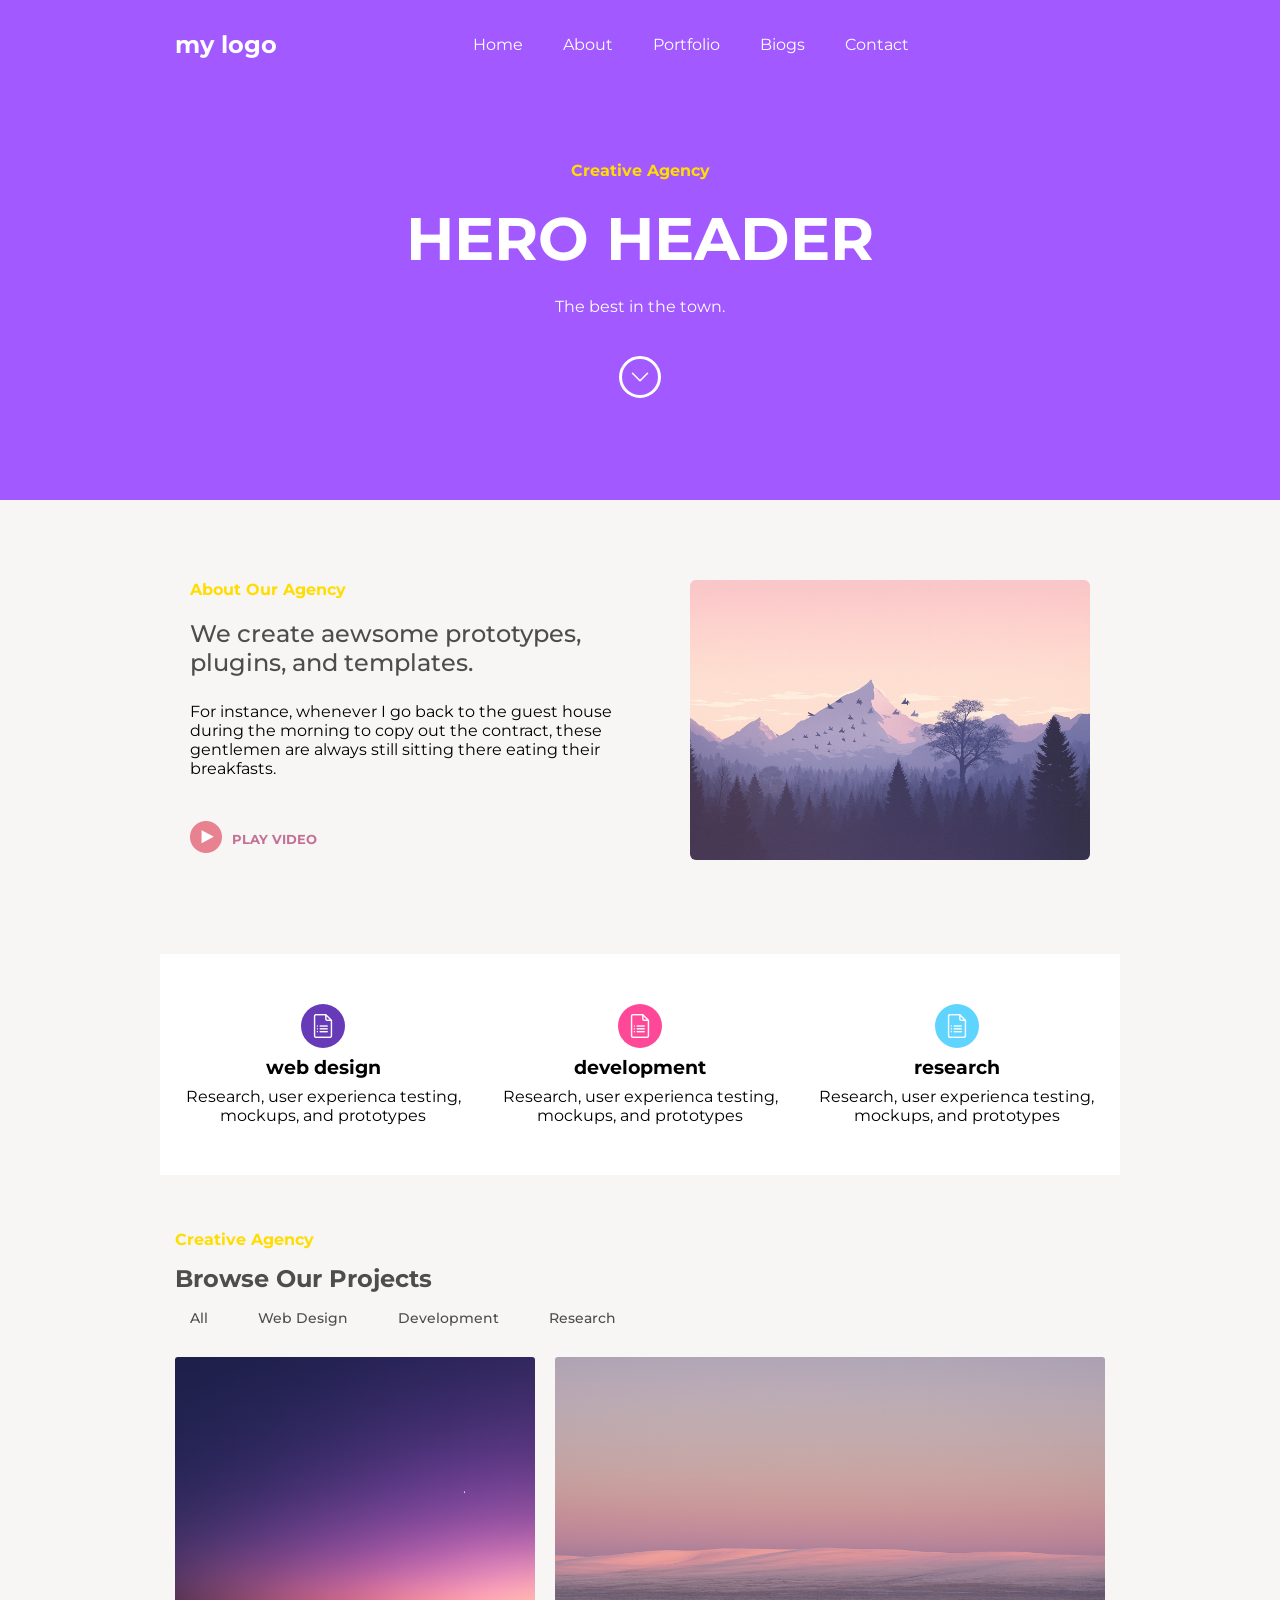
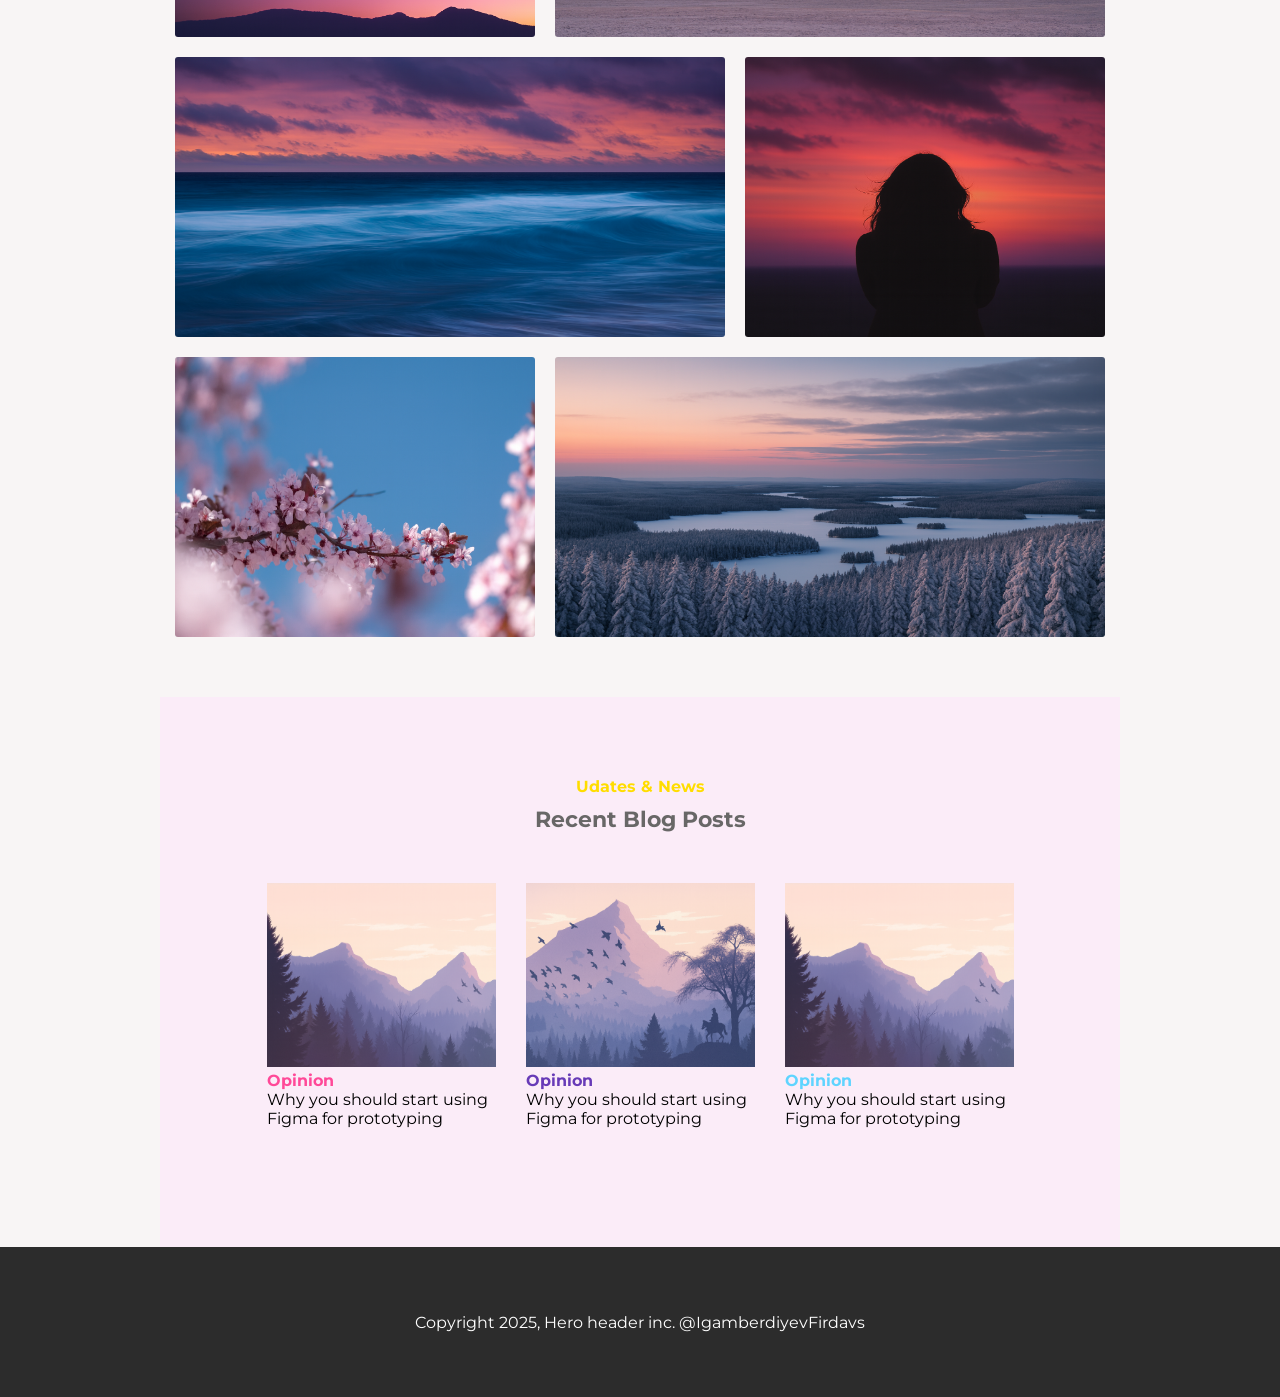
<file: dars2/index.html>
<!DOCTYPE html>
<html lang="en">

<head>
    <meta charset="UTF-8">
    <meta name="viewport" content="width=device-width, initial-scale=1.0">
    <title>Document</title>
    <link rel="stylesheet" href="./css/style.css">
    <link rel="stylesheet" href="./css/media.css">
</head>

<body>
    <header class="header">
        <nav class="nav">
            <div class="container">
                <a href="#!" class="nav__logo">my logo</a>
                <ul class="nav__list">
                    <li class="nav__items">
                        <a href="#!" class="nav__link">Home</a>
                    </li>
                    <li class="nav__items">
                        <a href="#!" class="nav__link">About</a>
                    </li>
                    <li class="nav__items">
                        <a href="#!" class="nav__link">Portfolio</a>
                    </li>
                    <li class="nav__items">
                        <a href="#!" class="nav__link">Biogs</a>
                    </li>
                    <li class="nav__items">
                        <a href="#!" class="nav__link">Contact</a>
                    </li>
                </ul>
                <div class="nav__menu">
                    <span class="menu__line"></span>
                </div>
            </div>
        </nav>
        <div class="container">
            <a href="#!" class="common__link">Creative Agency</a>
            <h1 class="header__title">HERO HEADER</h1>
            <p class="header__txt">The best in the town.</p>
            <a href="#!" class="header__img-link">
                <img src="./image/sroll.png" alt="" class="header__img">
            </a>
        </div>
    </header>
    <main>
        <section class="about">
            <div class="container">
                <div class="about__desc">
                    <a href="#!" class="common__link">About Our Agency</a>
                    <h2 class="about__desc-title">We create aewsome prototypes, plugins, and templates.</h2>
                    <p class="about__desc-txt">For instance, whenever I go back to the guest house during the morning to
                        copy out the contract, these gentlemen are always still sitting there eating their breakfasts.
                    </p>
                    <div class="video">
                        <a href="#!" class="video__link">
                            <img src="./image/play.png" alt="btn" class="video__btn">
                        </a>
                        <a href="#!" class="video__txt-btn">
                            <p class="video__txt">PLAY VIDEO</p>
                        </a>
                    </div>
                </div>
                <div class="about__img">
                    <img src="./image/nature.png" alt="" class="about__img-nature">
                </div>
            </div>
        </section>
        <section class="services">
            <div class="container">
                <div class="services__cards">
                    <div class="services__card">
                        <div class="service__img-box">
                            <img src="./image/forms.png" alt="table" class="services__card-img">
                        </div>
                        <h3 class="services__card-title">web design</h3>
                        <p class="services__card-txt">Research, user experienca testing, mockups, and prototypes</p>
                    </div>
                    <div class="services__card">
                        <div class="service__img-box servicecard2">
                            <img src="./image/forms.png" alt="table" class="services__card-img">
                        </div>
                        <h3 class="services__card-title">development</h3>
                        <p class="services__card-txt">Research, user experienca testing, mockups, and prototypes</p>
                    </div>
                    <div class="services__card">
                        <div class="service__img-box servicecard3">
                            <img src="./image/forms.png" alt="table" class="services__card-img">
                        </div>
                        <h3 class="services__card-title">research</h3>
                        <p class="services__card-txt">Research, user experienca testing, mockups, and prototypes</p>
                    </div>
                </div>
            </div>
        </section>
        <section class="portfolio">
            <div class="container">
                <div class="portfolio__cards">
                    <div class="portfolio__card">
                        <a href="#!" class="common__link portfolio__card-title">Creative Agency</a>
                        <h2 class="portfolio__card-txt">Browse Our Projects</h2>
                        <ul class="portfolio__card-list">
                            <li class="portfolio__card-item">
                                <a href="#!" class="portfolio__card-link">All</a>
                            </li>
                            <li class="portfolio__card-item">
                                <a href="#!" class="portfolio__card-link">Web Design</a>
                            </li>
                            <li class="portfolio__card-item">
                                <a href="#!" class="portfolio__card-link">Development</a>
                            </li>
                            <li class="portfolio__card-item">
                                <a href="#!" class="portfolio__card-link">Research</a>
                            </li>
                        </ul>
                    </div>
                    <div class="portfolio__imgs">
                        <div class="portfolio__imgs-row">
                            <img src="./image/sunset.png" alt="sunset" class="portfolio__img">
                            <img src="./image/sunrise.png" alt="sunsrise" class="portfolio__img1">
                        </div>
                        <div class="portfolio__imgs-row">
                            <img src="./image/ocean.png" alt="ocean" class="portfolio__img1">
                            <img src="./image/girl.png" alt="girl" class="portfolio__img">
                        </div>
                        <div class="portfolio__imgs-row">
                            <img src="./image/tree.png" alt="tree" class="portfolio__img">
                            <img src="./image/winter.png" alt="winter" class="portfolio__img1">
                        </div>
                    </div>
                </div>
            </div>
        </section>
        <section class="news">
            <div class="container">
                <a href="#!" class="common__link news__link">Udates & News</a>
                <h3 class="news__title">Recent Blog Posts</h3>
                <div class="news__cards">
                    <div class="news__card">
                        <img src="./image/mountain.png" alt="" class="news__card-img">
                        <a href="#!" class="news__card-link">Opinion</a>
                        <p class="news__card-txt">Why you should start using Figma for prototyping</p>
                    </div>
                    <div class="news__card">
                        <img src="./image/mountain2.png" alt="" class="news__card-img">
                        <a href="#!" class="news__card-link news__card-link1">Opinion</a>
                        <p class="news__card-txt">Why you should start using Figma for prototyping</p>
                    </div>
                    <div class="news__card">
                        <img src="./image/mountain.png" alt="" class="news__card-img">
                        <a href="#!" class="news__card-link news__card-link2">Opinion</a>
                        <p class="news__card-txt">Why you should start using Figma for prototyping</p>
                    </div>
                </div>
            </div>
        </section>
    </main>
    <footer class="footer">
        <div class="container">
            <p class="footer__txt">
                Copyright 2025, Hero header inc. @IgamberdiyevFirdavs
            </p>
        </div>
    </footer>
</body>
</html>
</file>
<file: dars2/css/style.css>
@import url(fonts.css);
@import url(common.css);

/* header  */

.header {
    padding-top: 30px;
    background: #A259FF;
    display: flex;
    flex-direction: column;
    height: 500px;
}

.nav .container {
    display: flex;
    justify-content: space-between;
    align-items: center;
}

.nav__list {
    display: flex;
    gap: 40px;
}

.nav__logo {
    color: white;
    font-size: 24px;
    font-family: "Montserrat";
    font-weight: 700;
}

.nav__link {
    color: white;
    font-size: 16px;
    font-weight: 400;
}

.header > .container {
    display: flex;
    flex-direction: column;
    justify-content: center;
    align-items: center;
    flex-grow: 1;
}

.common__link {
    color: rgb(255, 221, 0);
    font-weight: 700;
}

.header__title {
    color: white;
    font-size: 60px;
    padding: 22px 0;
}

.header__txt {
    color: white;
    padding-bottom: 40px;
}

.header__img {
    display: flex;
    padding: 6px;
    border: 3px solid white;
    border-radius: 50%;
}

/* header  */

/* about  */

.about .container {
    display: flex;
    margin-top: 50px;
    display: flex;
    padding: 30px;
    gap: 70px;    
}

.video {
    display: flex;
    align-items: center;
    gap: 10px;
    padding-top: 18px;
}

.about__img-nature {
    min-width: 400px;
    width: 100%;
    height: 280px;
    border-radius: 6px;
}

.about__desc-txt {
    padding: 25px 0;
}

.about__desc-title {
    font-weight: 500;
    color: #4d4d4d;
    padding-top: 20px;
}

.video__txt {
    font-size: 13px;
    font-family: "Montserrat";
    font-weight: 700;
    color: #9e195399;
}

/* about  */

/* services  */

.services .container {
    margin-top: 60px;
    background: white;
    padding: 50px 20px;
}

.services__cards {
    display: flex;
    gap: 30px;
}

.services__card {
    display: flex;
    flex-direction: column;
    align-items: center;
    text-align: center;
    gap: 8px;
}

.service__img-box {
    background: #673AB7;
    border-radius: 50%;
    display: flex;
    justify-content: center;
    align-items: center ;
}

.servicecard2 {
    background: #ff4998;
}

.servicecard3 {
    background: #5fd4ff;
}

.services__card-img {
    padding: 10px;
}

/* services  */

/* portfolio  */

.portfolio .container {
    margin-top: 30px;
}

.portfolio__card-list {
    display: flex;
    gap: 20px;
}

.portfolio__card-txt {
    padding: 15px 0;
    color: #4d4d4d;
}

.portfolio__card-title {
    display: inline-block;
    padding-top: 25px;
}

.portfolio__card-link {
    color: #4d4d4d;
    font-family: "Montserrat";
    font-weight: 500;
    font-size: 14px;
    transition: 0.2s;
    border: none;
    padding: 5px 15px;
}

.portfolio__card-link:hover {
    background: #ff4998;
    border-radius: 18px;
    color: white;
    padding: 5px 15px;
}

.portfolio__imgs {
    display: flex;
    flex-direction: column;
    padding: 30px 0 60px 0;
    gap: 20px;
}

.portfolio__imgs-row {
    display: flex;
    justify-content: space-between;
}

.portfolio__img {
    max-width: 360px;
    width: 100%;
    height: 280px;
    border-radius: 3px;
}

.portfolio__img1 {
    max-width: 550px;
    width: 100%;
    height: 280px;
    border-radius: 3px;
}
/* portfolio  */

/* news  */

.news .container {
    display: flex;
    flex-direction: column;
    align-items: center;
    background: #ffd7fe50;
}

.news__link {
    display: inline-block;
    padding-top: 80px;
}

.news__title {
    padding-top: 10px;
    font-size: 22px;
    font-weight: 700;
    color: #686767;
}

.news__card-img {
    max-width: 229px;
    width: 100%;
    height: 184px;
}

.news__cards {
    padding-top: 50px;
    padding-bottom: 180px;
    display: flex;
    justify-content: space-between;
    gap: 30px;
}

.news__card {
    max-width: 229px;
    width: 100%;
    height: 184px;
}

.news__card-link {
    font-weight: 700;
    color: #ff4998;
}

.news__card-link1 {
    color: #673AB7;
}

.news__card-link2 {
    color: #5fd4ff;
}

/* news  */

/* footer  */

.footer {
    height: 150px;
    background: #2c2c2c;
    display: flex;
}

.footer .container {
    display: flex;
    align-items: center;
    justify-content: center;
    flex-grow: 1;
}

.footer__txt {
    color: white;
}

/* footer  */
</file>
<file: dars2/css/media.css>
@media (max-width: 960px) {
    .about .container {
        display: flex;
        flex-wrap: wrap-reverse;
    }

    .about__img-nature {
        max-width: 730px;
        width: 100%;
        height: 400px;
    }

    .portfolio__imgs-row {
        display: flex;
        flex-wrap: wrap;
        gap: 20px;
    }
}

@media (max-width: 760px) {
    .about__img-nature {
        max-width: 400px;
        width: 100%;
    }

    .nav__list {
        display: none;
    }

    

}
</file>
